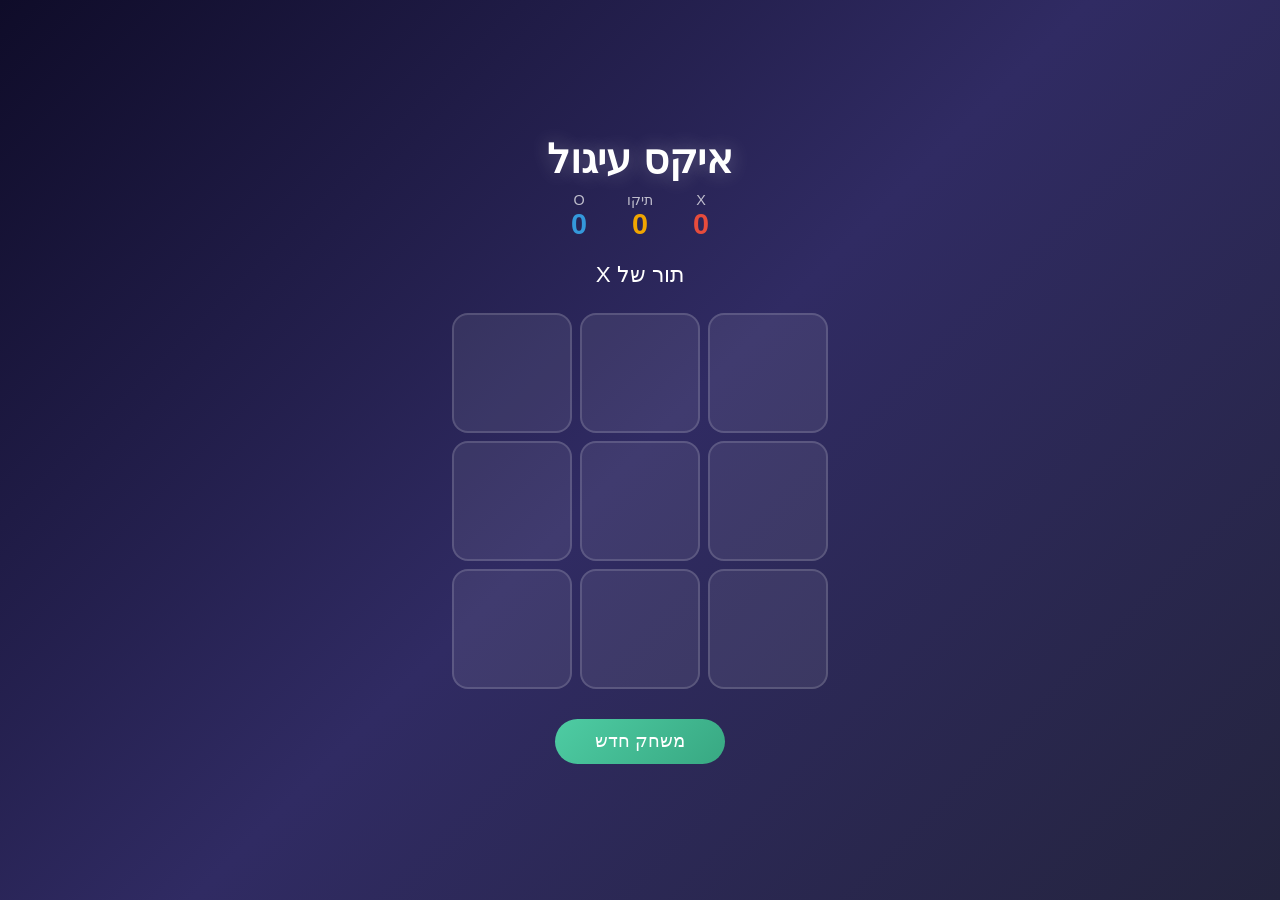
<file: index.html>
<!DOCTYPE html>
<html lang="he" dir="rtl">
<head>
    <meta charset="UTF-8">
    <meta name="viewport" content="width=device-width, initial-scale=1.0">
    <title>איקס עיגול</title>
    <style>
        * {
            margin: 0;
            padding: 0;
            box-sizing: border-box;
        }

        body {
            min-height: 100vh;
            display: flex;
            flex-direction: column;
            align-items: center;
            justify-content: center;
            background: linear-gradient(135deg, #0f0c29, #302b63, #24243e);
            font-family: 'Segoe UI', Tahoma, sans-serif;
            color: #fff;
        }

        h1 {
            font-size: 2.5rem;
            margin-bottom: 10px;
            text-shadow: 0 0 20px rgba(255, 255, 255, 0.3);
        }

        .status {
            font-size: 1.4rem;
            margin-bottom: 20px;
            min-height: 2rem;
            transition: all 0.3s;
        }

        .status.win {
            color: #4ecca3;
            text-shadow: 0 0 15px rgba(78, 204, 163, 0.5);
            font-weight: bold;
        }

        .status.draw {
            color: #f0a500;
        }

        .board {
            display: grid;
            grid-template-columns: repeat(3, 120px);
            grid-template-rows: repeat(3, 120px);
            gap: 8px;
        }

        .cell {
            width: 120px;
            height: 120px;
            background: rgba(255, 255, 255, 0.08);
            border: 2px solid rgba(255, 255, 255, 0.15);
            border-radius: 16px;
            display: flex;
            align-items: center;
            justify-content: center;
            font-size: 3.5rem;
            font-weight: bold;
            cursor: pointer;
            transition: all 0.2s;
            user-select: none;
        }

        .cell:hover {
            background: rgba(255, 255, 255, 0.15);
            transform: scale(1.05);
        }

        .cell.taken {
            cursor: default;
        }

        .cell.taken:hover {
            transform: none;
        }

        .cell.x {
            color: #e74c3c;
            text-shadow: 0 0 15px rgba(231, 76, 60, 0.5);
        }

        .cell.o {
            color: #3498db;
            text-shadow: 0 0 15px rgba(52, 152, 219, 0.5);
        }

        .cell.win-cell {
            background: rgba(78, 204, 163, 0.2);
            border-color: #4ecca3;
            animation: pulse 0.6s ease-in-out infinite alternate;
        }

        @keyframes pulse {
            to { box-shadow: 0 0 25px rgba(78, 204, 163, 0.4); }
        }

        .cell.pop {
            animation: pop 0.3s ease;
        }

        @keyframes pop {
            0% { transform: scale(0.5); opacity: 0; }
            80% { transform: scale(1.1); }
            100% { transform: scale(1); opacity: 1; }
        }

        .restart {
            margin-top: 30px;
            padding: 12px 40px;
            font-size: 1.1rem;
            border: none;
            border-radius: 30px;
            background: linear-gradient(135deg, #4ecca3, #38a882);
            color: #fff;
            cursor: pointer;
            transition: all 0.2s;
            font-family: inherit;
        }

        .restart:hover {
            transform: translateY(-2px);
            box-shadow: 0 6px 20px rgba(78, 204, 163, 0.4);
        }

        .scoreboard {
            display: flex;
            gap: 40px;
            margin-bottom: 20px;
            font-size: 1.2rem;
        }

        .score {
            text-align: center;
        }

        .score .label {
            opacity: 0.7;
            font-size: 0.9rem;
        }

        .score .value {
            font-size: 1.8rem;
            font-weight: bold;
        }

        .score.x-score .value { color: #e74c3c; }
        .score.o-score .value { color: #3498db; }
        .score.draw-score .value { color: #f0a500; }
    </style>
</head>
<body>
    <h1>איקס עיגול</h1>

    <div class="scoreboard">
        <div class="score x-score">
            <div class="label">X</div>
            <div class="value" id="x-wins">0</div>
        </div>
        <div class="score draw-score">
            <div class="label">תיקו</div>
            <div class="value" id="draws">0</div>
        </div>
        <div class="score o-score">
            <div class="label">O</div>
            <div class="value" id="o-wins">0</div>
        </div>
    </div>

    <div class="status" id="status">תור של X</div>

    <div class="board" id="board">
        <div class="cell" data-index="0"></div>
        <div class="cell" data-index="1"></div>
        <div class="cell" data-index="2"></div>
        <div class="cell" data-index="3"></div>
        <div class="cell" data-index="4"></div>
        <div class="cell" data-index="5"></div>
        <div class="cell" data-index="6"></div>
        <div class="cell" data-index="7"></div>
        <div class="cell" data-index="8"></div>
    </div>

    <button class="restart" id="restart">משחק חדש</button>

    <script>
        const cells = document.querySelectorAll('.cell');
        const statusEl = document.getElementById('status');
        const restartBtn = document.getElementById('restart');
        const xWinsEl = document.getElementById('x-wins');
        const oWinsEl = document.getElementById('o-wins');
        const drawsEl = document.getElementById('draws');

        const WIN_COMBOS = [
            [0, 1, 2], [3, 4, 5], [6, 7, 8],
            [0, 3, 6], [1, 4, 7], [2, 5, 8],
            [0, 4, 8], [2, 4, 6]
        ];

        let board = Array(9).fill('');
        let currentPlayer = 'X';
        let gameOver = false;
        let scores = { X: 0, O: 0, draw: 0 };

        function handleClick(e) {
            const index = e.target.dataset.index;
            if (board[index] || gameOver) return;

            board[index] = currentPlayer;
            e.target.textContent = currentPlayer;
            e.target.classList.add('taken', currentPlayer.toLowerCase(), 'pop');

            const winCombo = checkWin(currentPlayer);
            if (winCombo) {
                gameOver = true;
                statusEl.textContent = `${currentPlayer} ניצח!`;
                statusEl.classList.add('win');
                winCombo.forEach(i => cells[i].classList.add('win-cell'));
                scores[currentPlayer]++;
                updateScoreboard();
                return;
            }

            if (board.every(cell => cell)) {
                gameOver = true;
                statusEl.textContent = 'תיקו!';
                statusEl.classList.add('draw');
                scores.draw++;
                updateScoreboard();
                return;
            }

            currentPlayer = currentPlayer === 'X' ? 'O' : 'X';
            statusEl.textContent = `תור של ${currentPlayer}`;
        }

        function checkWin(player) {
            return WIN_COMBOS.find(combo =>
                combo.every(i => board[i] === player)
            ) || null;
        }

        function updateScoreboard() {
            xWinsEl.textContent = scores.X;
            oWinsEl.textContent = scores.O;
            drawsEl.textContent = scores.draw;
        }

        function restart() {
            board = Array(9).fill('');
            currentPlayer = 'X';
            gameOver = false;
            statusEl.textContent = 'תור של X';
            statusEl.classList.remove('win', 'draw');
            cells.forEach(cell => {
                cell.textContent = '';
                cell.classList.remove('taken', 'x', 'o', 'win-cell', 'pop');
            });
        }

        cells.forEach(cell => cell.addEventListener('click', handleClick));
        restartBtn.addEventListener('click', restart);
    </script>
</body>
</html>
</file>
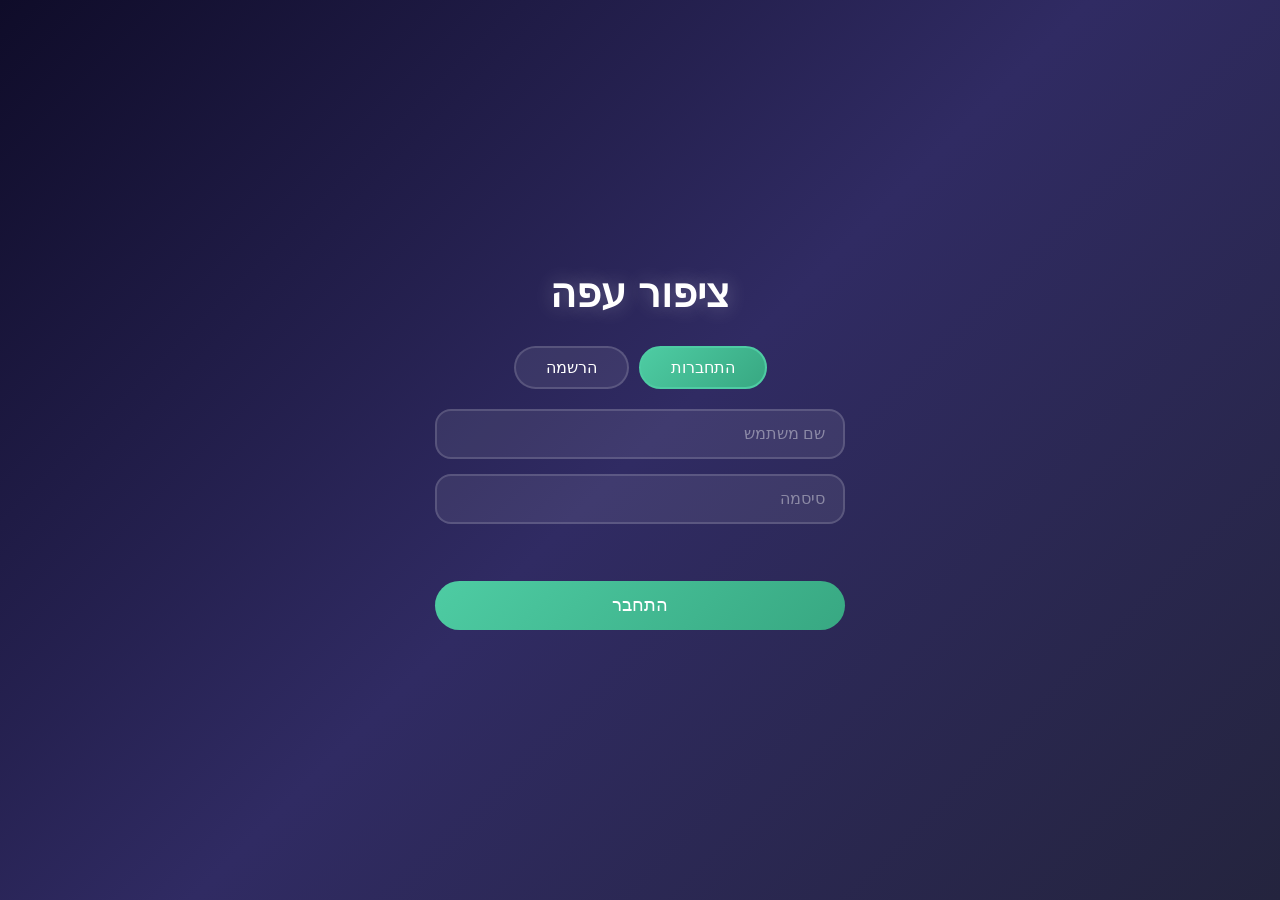
<file: flappy-bird/public/index.html>
<!DOCTYPE html>
<html lang="he" dir="rtl">
<head>
    <meta charset="UTF-8">
    <meta name="viewport" content="width=device-width, initial-scale=1.0">
    <title>ציפור עפה - Flappy Bird</title>
    <link rel="stylesheet" href="css/style.css">
</head>
<body>

    <!-- Auth Screen -->
    <div class="screen active" id="auth-screen">
        <h1>ציפור עפה</h1>

        <div class="auth-tabs">
            <button class="auth-tab active" id="tab-login">התחברות</button>
            <button class="auth-tab" id="tab-register">הרשמה</button>
        </div>

        <div class="auth-form" id="auth-form">
            <input type="text" id="username" placeholder="שם משתמש" autocomplete="username">
            <input type="password" id="password" placeholder="סיסמה" autocomplete="current-password">
            <div class="confirm-field" id="confirm-field">
                <input type="password" id="confirm-password" placeholder="אימות סיסמה" autocomplete="new-password">
            </div>
            <div class="error-msg" id="error-msg"></div>
            <button class="auth-btn" id="auth-btn">התחבר</button>
        </div>
    </div>

    <!-- Game Screen -->
    <div class="screen" id="game-screen">
        <div class="game-header">
            <div class="user-info" id="user-info"></div>
            <div class="score-info">
                <div>ניקוד: <span id="current-score">0</span></div>
                <div>שיא: <span id="best-score">0</span></div>
            </div>
            <button class="logout-btn" id="logout-btn">התנתק</button>
        </div>
        <div class="canvas-container">
            <canvas id="game-canvas" width="400" height="600"></canvas>
            <div class="game-instructions" id="game-instructions">
                לחץ או הקש לעוף
                <div class="sub">רווח / לחיצה / מגע</div>
            </div>
        </div>
    </div>

    <!-- Game Over Screen -->
    <div class="screen" id="gameover-screen">
        <h1>המשחק נגמר!</h1>
        <div class="gameover-box">
            <div>ניקוד סופי</div>
            <div class="final-score" id="final-score">0</div>
            <div class="best-score" id="final-best">שיא אישי: 0</div>
            <div class="new-record" id="new-record" style="display:none">שיא חדש!</div>
        </div>

        <div class="leaderboard">
            <h3>טבלת שיאים</h3>
            <table class="leaderboard-table">
                <thead>
                    <tr>
                        <th>מקום</th>
                        <th>שחקן</th>
                        <th>ניקוד</th>
                    </tr>
                </thead>
                <tbody id="leaderboard-body"></tbody>
            </table>
        </div>

        <div class="gameover-buttons">
            <button class="play-again-btn" id="play-again-btn">שחק שוב</button>
            <button class="gameover-logout-btn" id="gameover-logout-btn">התנתק</button>
        </div>
    </div>

    <script src="js/data.js"></script>
    <script src="js/screens.js"></script>
    <script src="js/auth.js"></script>
    <script src="js/game.js"></script>
    <script src="js/app.js"></script>
</body>
</html>
</file>
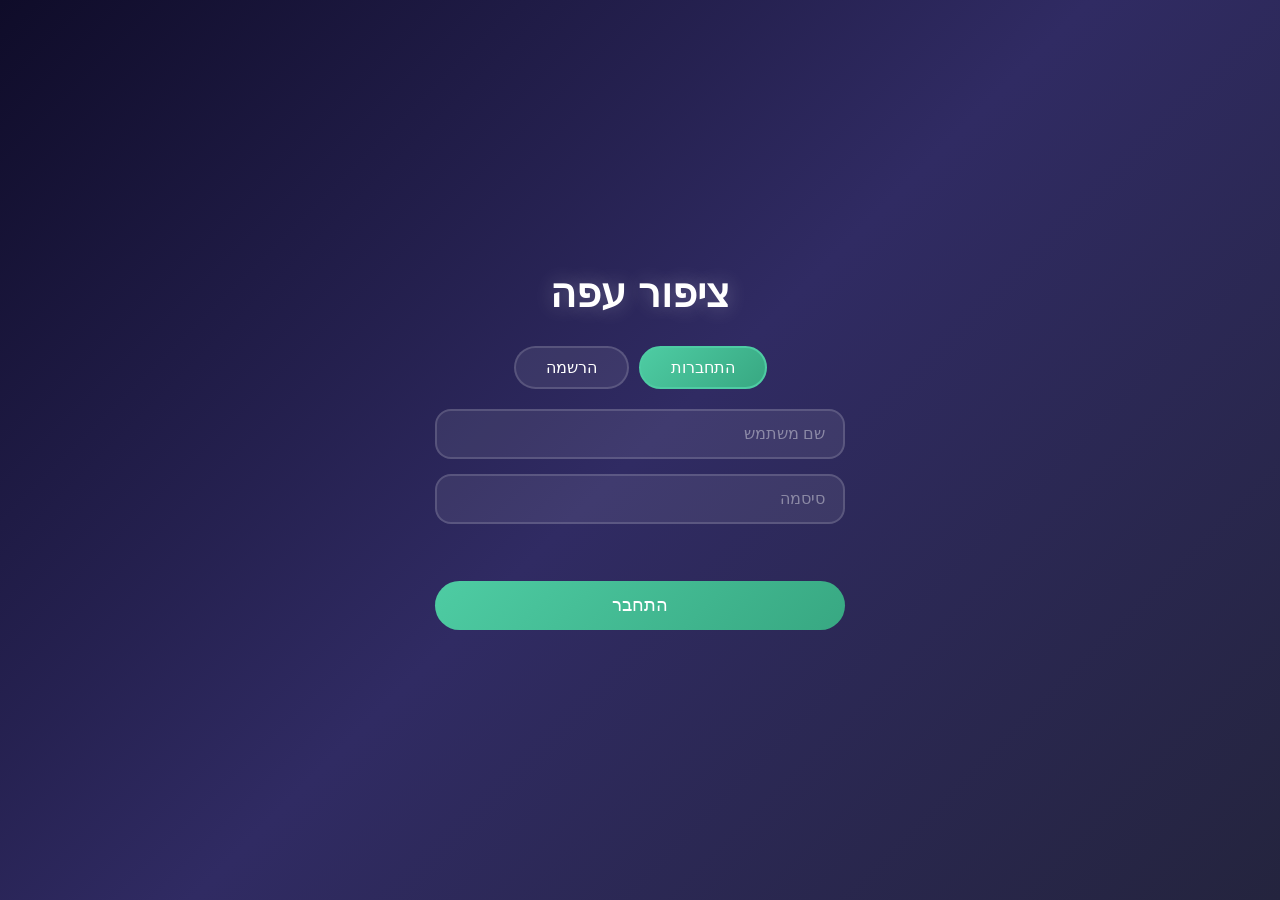
<file: flappy.html>
<!DOCTYPE html>
<html lang="he" dir="rtl">
<head>
    <meta charset="UTF-8">
    <meta name="viewport" content="width=device-width, initial-scale=1.0">
    <title>ציפור עפה - Flappy Bird</title>
    <style>
        * {
            margin: 0;
            padding: 0;
            box-sizing: border-box;
        }

        body {
            min-height: 100vh;
            display: flex;
            flex-direction: column;
            align-items: center;
            justify-content: center;
            background: linear-gradient(135deg, #0f0c29, #302b63, #24243e);
            font-family: 'Segoe UI', Tahoma, sans-serif;
            color: #fff;
        }

        h1 {
            font-size: 2.5rem;
            margin-bottom: 10px;
            text-shadow: 0 0 20px rgba(255, 255, 255, 0.3);
        }

        /* ===== Screens ===== */
        .screen {
            display: none;
            flex-direction: column;
            align-items: center;
            width: 100%;
            max-width: 450px;
            padding: 20px;
        }

        .screen.active {
            display: flex;
        }

        /* ===== Auth Screen ===== */
        .auth-tabs {
            display: flex;
            gap: 10px;
            margin: 20px 0;
        }

        .auth-tab {
            padding: 10px 30px;
            font-size: 1rem;
            border: 2px solid rgba(255, 255, 255, 0.15);
            border-radius: 30px;
            background: rgba(255, 255, 255, 0.08);
            color: #fff;
            cursor: pointer;
            transition: all 0.2s;
            font-family: inherit;
        }

        .auth-tab:hover {
            background: rgba(255, 255, 255, 0.15);
        }

        .auth-tab.active {
            background: linear-gradient(135deg, #4ecca3, #38a882);
            border-color: #4ecca3;
        }

        .auth-form {
            width: 100%;
            display: flex;
            flex-direction: column;
            gap: 15px;
        }

        .auth-form input {
            width: 100%;
            padding: 14px 18px;
            font-size: 1rem;
            border: 2px solid rgba(255, 255, 255, 0.15);
            border-radius: 16px;
            background: rgba(255, 255, 255, 0.08);
            color: #fff;
            font-family: inherit;
            outline: none;
            transition: border-color 0.2s;
        }

        .auth-form input::placeholder {
            color: rgba(255, 255, 255, 0.4);
        }

        .auth-form input:focus {
            border-color: #4ecca3;
        }

        .auth-btn {
            padding: 14px 40px;
            font-size: 1.1rem;
            border: none;
            border-radius: 30px;
            background: linear-gradient(135deg, #4ecca3, #38a882);
            color: #fff;
            cursor: pointer;
            transition: all 0.2s;
            font-family: inherit;
            margin-top: 5px;
        }

        .auth-btn:hover {
            transform: translateY(-2px);
            box-shadow: 0 6px 20px rgba(78, 204, 163, 0.4);
        }

        .auth-btn:disabled {
            opacity: 0.6;
            cursor: default;
            transform: none;
            box-shadow: none;
        }

        .error-msg {
            color: #e74c3c;
            font-size: 0.95rem;
            min-height: 1.4rem;
            text-align: center;
        }

        .confirm-field {
            display: none;
        }

        .confirm-field.visible {
            display: block;
        }

        /* ===== Game Screen ===== */
        .game-header {
            display: flex;
            align-items: center;
            justify-content: space-between;
            width: 100%;
            max-width: 400px;
            margin-bottom: 10px;
            gap: 10px;
        }

        .game-header .user-info {
            font-size: 0.95rem;
            opacity: 0.8;
        }

        .game-header .score-info {
            display: flex;
            gap: 20px;
            font-size: 1rem;
        }

        .game-header .score-info span {
            font-weight: bold;
        }

        .logout-btn {
            padding: 8px 20px;
            font-size: 0.85rem;
            border: 2px solid rgba(255, 255, 255, 0.2);
            border-radius: 20px;
            background: rgba(255, 255, 255, 0.08);
            color: #fff;
            cursor: pointer;
            transition: all 0.2s;
            font-family: inherit;
        }

        .logout-btn:hover {
            background: rgba(231, 76, 60, 0.3);
            border-color: #e74c3c;
        }

        .canvas-container {
            position: relative;
        }

        canvas {
            border: 2px solid rgba(255, 255, 255, 0.15);
            border-radius: 16px;
            display: block;
            max-width: 100%;
            height: auto;
            cursor: pointer;
        }

        .game-instructions {
            position: absolute;
            top: 50%;
            left: 50%;
            transform: translate(-50%, -50%);
            text-align: center;
            font-size: 1.3rem;
            text-shadow: 0 0 10px rgba(0, 0, 0, 0.8);
            pointer-events: none;
            direction: rtl;
        }

        .game-instructions .sub {
            font-size: 0.9rem;
            opacity: 0.7;
            margin-top: 8px;
        }

        /* ===== Game Over Screen ===== */
        .gameover-box {
            background: rgba(255, 255, 255, 0.08);
            border: 2px solid rgba(255, 255, 255, 0.15);
            border-radius: 16px;
            padding: 30px;
            text-align: center;
            width: 100%;
            margin-top: 20px;
        }

        .gameover-box .final-score {
            font-size: 3rem;
            font-weight: bold;
            color: #f0a500;
            text-shadow: 0 0 15px rgba(240, 165, 0, 0.5);
        }

        .gameover-box .best-score {
            font-size: 1.2rem;
            margin-top: 5px;
            opacity: 0.8;
        }

        .gameover-box .new-record {
            color: #4ecca3;
            font-weight: bold;
            margin-top: 5px;
        }

        .gameover-buttons {
            display: flex;
            gap: 15px;
            margin-top: 25px;
            justify-content: center;
        }

        .gameover-buttons button {
            padding: 12px 30px;
            font-size: 1rem;
            border: none;
            border-radius: 30px;
            cursor: pointer;
            transition: all 0.2s;
            font-family: inherit;
            color: #fff;
        }

        .play-again-btn {
            background: linear-gradient(135deg, #4ecca3, #38a882);
        }

        .play-again-btn:hover {
            transform: translateY(-2px);
            box-shadow: 0 6px 20px rgba(78, 204, 163, 0.4);
        }

        .gameover-logout-btn {
            background: rgba(255, 255, 255, 0.1);
            border: 2px solid rgba(255, 255, 255, 0.2) !important;
        }

        .gameover-logout-btn:hover {
            background: rgba(231, 76, 60, 0.3);
            border-color: #e74c3c !important;
        }

        /* Leaderboard */
        .leaderboard {
            margin-top: 25px;
            width: 100%;
        }

        .leaderboard h3 {
            font-size: 1.1rem;
            margin-bottom: 10px;
            opacity: 0.9;
        }

        .leaderboard-table {
            width: 100%;
            border-collapse: collapse;
        }

        .leaderboard-table th,
        .leaderboard-table td {
            padding: 8px 12px;
            text-align: center;
            font-size: 0.95rem;
        }

        .leaderboard-table th {
            opacity: 0.6;
            font-weight: normal;
            border-bottom: 1px solid rgba(255, 255, 255, 0.15);
        }

        .leaderboard-table tr.current-user td {
            color: #4ecca3;
            font-weight: bold;
        }

        @keyframes pop {
            0% { transform: scale(0.5); opacity: 0; }
            80% { transform: scale(1.1); }
            100% { transform: scale(1); opacity: 1; }
        }

        .pop {
            animation: pop 0.3s ease;
        }
    </style>
</head>
<body>

    <!-- Auth Screen -->
    <div class="screen active" id="auth-screen">
        <h1>ציפור עפה</h1>

        <div class="auth-tabs">
            <button class="auth-tab active" id="tab-login">התחברות</button>
            <button class="auth-tab" id="tab-register">הרשמה</button>
        </div>

        <div class="auth-form" id="auth-form">
            <input type="text" id="username" placeholder="שם משתמש" autocomplete="username">
            <input type="password" id="password" placeholder="סיסמה" autocomplete="current-password">
            <div class="confirm-field" id="confirm-field">
                <input type="password" id="confirm-password" placeholder="אימות סיסמה" autocomplete="new-password">
            </div>
            <div class="error-msg" id="error-msg"></div>
            <button class="auth-btn" id="auth-btn">התחבר</button>
        </div>
    </div>

    <!-- Game Screen -->
    <div class="screen" id="game-screen">
        <div class="game-header">
            <div class="user-info" id="user-info"></div>
            <div class="score-info">
                <div>ניקוד: <span id="current-score">0</span></div>
                <div>שיא: <span id="best-score">0</span></div>
            </div>
            <button class="logout-btn" id="logout-btn">התנתק</button>
        </div>
        <div class="canvas-container">
            <canvas id="game-canvas" width="400" height="600"></canvas>
            <div class="game-instructions" id="game-instructions">
                לחץ או הקש לעוף
                <div class="sub">רווח / לחיצה / מגע</div>
            </div>
        </div>
    </div>

    <!-- Game Over Screen -->
    <div class="screen" id="gameover-screen">
        <h1>המשחק נגמר!</h1>
        <div class="gameover-box">
            <div>ניקוד סופי</div>
            <div class="final-score" id="final-score">0</div>
            <div class="best-score" id="final-best">שיא אישי: 0</div>
            <div class="new-record" id="new-record" style="display:none">שיא חדש!</div>
        </div>

        <div class="leaderboard">
            <h3>טבלת שיאים</h3>
            <table class="leaderboard-table">
                <thead>
                    <tr>
                        <th>מקום</th>
                        <th>שחקן</th>
                        <th>ניקוד</th>
                    </tr>
                </thead>
                <tbody id="leaderboard-body"></tbody>
            </table>
        </div>

        <div class="gameover-buttons">
            <button class="play-again-btn" id="play-again-btn">שחק שוב</button>
            <button class="gameover-logout-btn" id="gameover-logout-btn">התנתק</button>
        </div>
    </div>

    <script>
        // ===== Data Layer =====
        function loadData() {
            try {
                return JSON.parse(localStorage.getItem('flappyBirdData')) || { users: {} };
            } catch { return { users: {} }; }
        }

        function saveData(data) {
            localStorage.setItem('flappyBirdData', JSON.stringify(data));
        }

        function getSession() {
            try {
                return JSON.parse(localStorage.getItem('flappyBirdSession'));
            } catch { return null; }
        }

        function setSession(username) {
            localStorage.setItem('flappyBirdSession', JSON.stringify({ username }));
        }

        function clearSession() {
            localStorage.removeItem('flappyBirdSession');
        }

        async function hashPassword(password) {
            const encoder = new TextEncoder();
            const data = encoder.encode(password);
            const hashBuffer = await crypto.subtle.digest('SHA-256', data);
            const hashArray = Array.from(new Uint8Array(hashBuffer));
            return hashArray.map(b => b.toString(16).padStart(2, '0')).join('');
        }

        // ===== Screen Management =====
        const screens = {
            auth: document.getElementById('auth-screen'),
            game: document.getElementById('game-screen'),
            gameover: document.getElementById('gameover-screen')
        };

        function showScreen(name) {
            Object.values(screens).forEach(s => s.classList.remove('active'));
            screens[name].classList.add('active');
        }

        // ===== Auth =====
        let isRegisterMode = false;
        const tabLogin = document.getElementById('tab-login');
        const tabRegister = document.getElementById('tab-register');
        const confirmField = document.getElementById('confirm-field');
        const authBtn = document.getElementById('auth-btn');
        const errorMsg = document.getElementById('error-msg');
        const usernameInput = document.getElementById('username');
        const passwordInput = document.getElementById('password');
        const confirmPasswordInput = document.getElementById('confirm-password');

        tabLogin.addEventListener('click', () => {
            isRegisterMode = false;
            tabLogin.classList.add('active');
            tabRegister.classList.remove('active');
            confirmField.classList.remove('visible');
            authBtn.textContent = 'התחבר';
            errorMsg.textContent = '';
        });

        tabRegister.addEventListener('click', () => {
            isRegisterMode = true;
            tabRegister.classList.add('active');
            tabLogin.classList.remove('active');
            confirmField.classList.add('visible');
            authBtn.textContent = 'הירשם';
            errorMsg.textContent = '';
        });

        authBtn.addEventListener('click', async () => {
            const username = usernameInput.value.trim();
            const password = passwordInput.value;
            errorMsg.textContent = '';

            if (username.length < 3) {
                errorMsg.textContent = 'שם משתמש חייב להכיל לפחות 3 תווים';
                return;
            }

            if (password.length < 4) {
                errorMsg.textContent = 'סיסמה חייבת להכיל לפחות 4 תווים';
                return;
            }

            authBtn.disabled = true;
            const data = loadData();
            const hash = await hashPassword(password);

            if (isRegisterMode) {
                const confirmPwd = confirmPasswordInput.value;
                if (password !== confirmPwd) {
                    errorMsg.textContent = 'הסיסמאות אינן תואמות';
                    authBtn.disabled = false;
                    return;
                }
                if (data.users[username]) {
                    errorMsg.textContent = 'שם משתמש כבר קיים';
                    authBtn.disabled = false;
                    return;
                }
                data.users[username] = { passwordHash: hash, highScore: 0 };
                saveData(data);
                setSession(username);
                startGameForUser(username);
            } else {
                if (!data.users[username] || data.users[username].passwordHash !== hash) {
                    errorMsg.textContent = 'שם משתמש או סיסמה שגויים';
                    authBtn.disabled = false;
                    return;
                }
                setSession(username);
                startGameForUser(username);
            }

            authBtn.disabled = false;
            usernameInput.value = '';
            passwordInput.value = '';
            confirmPasswordInput.value = '';
        });

        // Allow Enter key to submit
        document.getElementById('auth-form').addEventListener('keydown', (e) => {
            if (e.key === 'Enter') authBtn.click();
        });

        // ===== Game Engine =====
        const canvas = document.getElementById('game-canvas');
        const ctx = canvas.getContext('2d');
        const CANVAS_W = 400;
        const CANVAS_H = 600;

        const GRAVITY = 0.25;
        const FLAP_FORCE = -5;
        const PIPE_WIDTH = 60;
        const PIPE_GAP = 170;
        const PIPE_SPEED = 2;
        const PIPE_SPAWN_INTERVAL = 120;
        const BIRD_RADIUS = 15;

        let bird, pipes, score, frameCount, gameState, animFrameId;
        let currentUser = null;

        function resetGame() {
            bird = { x: 80, y: 300, velocity: 0 };
            pipes = [];
            score = 0;
            frameCount = 0;
            gameState = 'idle';
            document.getElementById('current-score').textContent = '0';
            document.getElementById('game-instructions').style.display = 'block';
        }

        function startGameForUser(username) {
            currentUser = username;
            document.getElementById('user-info').textContent = username;
            const data = loadData();
            document.getElementById('best-score').textContent = data.users[username].highScore;
            showScreen('game');
            resetGame();
            if (animFrameId) cancelAnimationFrame(animFrameId);
            gameLoop();
        }

        function flap() {
            if (gameState === 'idle') {
                gameState = 'playing';
                document.getElementById('game-instructions').style.display = 'none';
            }
            if (gameState === 'playing') {
                bird.velocity = FLAP_FORCE;
            }
        }

        canvas.addEventListener('click', flap);
        canvas.addEventListener('touchstart', (e) => { e.preventDefault(); flap(); });
        document.addEventListener('keydown', (e) => {
            if (e.code === 'Space' && screens.game.classList.contains('active')) {
                e.preventDefault();
                flap();
            }
        });

        function spawnPipe() {
            const minTop = 80;
            const maxTop = CANVAS_H - PIPE_GAP - 80;
            const topHeight = Math.random() * (maxTop - minTop) + minTop;
            pipes.push({ x: CANVAS_W, topHeight, scored: false });
        }

        function update() {
            if (gameState !== 'playing') return;

            bird.velocity += GRAVITY;
            bird.y += bird.velocity;

            frameCount++;
            if (frameCount % PIPE_SPAWN_INTERVAL === 0) {
                spawnPipe();
            }

            for (let i = pipes.length - 1; i >= 0; i--) {
                pipes[i].x -= PIPE_SPEED;
                if (pipes[i].x + PIPE_WIDTH < 0) {
                    pipes.splice(i, 1);
                    continue;
                }

                // Scoring
                if (!pipes[i].scored && pipes[i].x + PIPE_WIDTH < bird.x - BIRD_RADIUS) {
                    pipes[i].scored = true;
                    score++;
                    document.getElementById('current-score').textContent = score;
                }

                // Collision with pipes
                if (circleRectCollision(bird.x, bird.y, BIRD_RADIUS,
                    pipes[i].x, 0, PIPE_WIDTH, pipes[i].topHeight) ||
                    circleRectCollision(bird.x, bird.y, BIRD_RADIUS,
                    pipes[i].x, pipes[i].topHeight + PIPE_GAP, PIPE_WIDTH, CANVAS_H - pipes[i].topHeight - PIPE_GAP)) {
                    endGame();
                    return;
                }
            }

            // Floor and ceiling collision
            if (bird.y + BIRD_RADIUS >= CANVAS_H || bird.y - BIRD_RADIUS <= 0) {
                endGame();
                return;
            }
        }

        function circleRectCollision(cx, cy, cr, rx, ry, rw, rh) {
            const closestX = Math.max(rx, Math.min(cx, rx + rw));
            const closestY = Math.max(ry, Math.min(cy, ry + rh));
            const dx = cx - closestX;
            const dy = cy - closestY;
            return (dx * dx + dy * dy) < (cr * cr);
        }

        function draw() {
            // Background gradient
            const grad = ctx.createLinearGradient(0, 0, CANVAS_W, CANVAS_H);
            grad.addColorStop(0, '#0f0c29');
            grad.addColorStop(0.5, '#302b63');
            grad.addColorStop(1, '#24243e');
            ctx.fillStyle = grad;
            ctx.fillRect(0, 0, CANVAS_W, CANVAS_H);

            // Ground line
            ctx.strokeStyle = 'rgba(255, 255, 255, 0.15)';
            ctx.lineWidth = 2;
            ctx.beginPath();
            ctx.moveTo(0, CANVAS_H - 1);
            ctx.lineTo(CANVAS_W, CANVAS_H - 1);
            ctx.stroke();

            // Pipes
            for (const pipe of pipes) {
                // Top pipe
                ctx.fillStyle = '#4ecca3';
                ctx.fillRect(pipe.x, 0, PIPE_WIDTH, pipe.topHeight);
                ctx.fillStyle = '#38a882';
                ctx.fillRect(pipe.x - 4, pipe.topHeight - 24, PIPE_WIDTH + 8, 24);

                // Bottom pipe
                const bottomY = pipe.topHeight + PIPE_GAP;
                ctx.fillStyle = '#4ecca3';
                ctx.fillRect(pipe.x, bottomY, PIPE_WIDTH, CANVAS_H - bottomY);
                ctx.fillStyle = '#38a882';
                ctx.fillRect(pipe.x - 4, bottomY, PIPE_WIDTH + 8, 24);
            }

            // Bird
            const birdBob = gameState === 'idle' ? Math.sin(Date.now() / 300) * 8 : 0;
            const by = bird.y + birdBob;

            // Bird body
            ctx.fillStyle = '#f0a500';
            ctx.beginPath();
            ctx.arc(bird.x, by, BIRD_RADIUS, 0, Math.PI * 2);
            ctx.fill();

            // Bird eye
            ctx.fillStyle = '#fff';
            ctx.beginPath();
            ctx.arc(bird.x + 7, by - 5, 5, 0, Math.PI * 2);
            ctx.fill();
            ctx.fillStyle = '#000';
            ctx.beginPath();
            ctx.arc(bird.x + 9, by - 5, 2.5, 0, Math.PI * 2);
            ctx.fill();

            // Bird beak
            ctx.fillStyle = '#e74c3c';
            ctx.beginPath();
            ctx.moveTo(bird.x + BIRD_RADIUS, by);
            ctx.lineTo(bird.x + BIRD_RADIUS + 10, by + 3);
            ctx.lineTo(bird.x + BIRD_RADIUS, by + 6);
            ctx.closePath();
            ctx.fill();

            // Wing
            const wingFlap = Math.sin(Date.now() / 100) * 4;
            ctx.fillStyle = '#d4940a';
            ctx.beginPath();
            ctx.ellipse(bird.x - 5, by + 2 + wingFlap, 10, 5, -0.3, 0, Math.PI * 2);
            ctx.fill();

            // Score on canvas
            if (gameState === 'playing') {
                ctx.fillStyle = '#fff';
                ctx.font = 'bold 48px Segoe UI, Tahoma, sans-serif';
                ctx.textAlign = 'center';
                ctx.shadowColor = 'rgba(0,0,0,0.5)';
                ctx.shadowBlur = 10;
                ctx.fillText(score, CANVAS_W / 2, 70);
                ctx.shadowBlur = 0;
            }
        }

        function gameLoop() {
            update();
            draw();
            animFrameId = requestAnimationFrame(gameLoop);
        }

        function endGame() {
            gameState = 'gameover';
            cancelAnimationFrame(animFrameId);
            animFrameId = null;

            const data = loadData();
            const user = data.users[currentUser];
            const isNewRecord = score > user.highScore;
            if (isNewRecord) {
                user.highScore = score;
                saveData(data);
            }

            document.getElementById('final-score').textContent = score;
            document.getElementById('final-best').textContent = 'שיא אישי: ' + user.highScore;
            document.getElementById('new-record').style.display = isNewRecord ? 'block' : 'none';
            document.getElementById('best-score').textContent = user.highScore;

            renderLeaderboard(data);
            showScreen('gameover');
        }

        function renderLeaderboard(data) {
            const entries = Object.entries(data.users)
                .map(([name, u]) => ({ name, score: u.highScore }))
                .sort((a, b) => b.score - a.score)
                .slice(0, 5);

            const tbody = document.getElementById('leaderboard-body');
            tbody.innerHTML = entries.map((entry, i) =>
                `<tr class="${entry.name === currentUser ? 'current-user' : ''}">
                    <td>${i + 1}</td>
                    <td>${entry.name}</td>
                    <td>${entry.score}</td>
                </tr>`
            ).join('');
        }

        // ===== Logout =====
        document.getElementById('logout-btn').addEventListener('click', logout);
        document.getElementById('gameover-logout-btn').addEventListener('click', logout);

        function logout() {
            clearSession();
            currentUser = null;
            if (animFrameId) {
                cancelAnimationFrame(animFrameId);
                animFrameId = null;
            }
            showScreen('auth');
        }

        // ===== Play Again =====
        document.getElementById('play-again-btn').addEventListener('click', () => {
            startGameForUser(currentUser);
        });

        // ===== Init =====
        (function init() {
            const session = getSession();
            if (session && session.username) {
                const data = loadData();
                if (data.users[session.username]) {
                    startGameForUser(session.username);
                    return;
                }
            }
            showScreen('auth');
        })();
    </script>
</body>
</html>
</file>
<file: flappy-bird/public/css/style.css>
* {
    margin: 0;
    padding: 0;
    box-sizing: border-box;
}

body {
    min-height: 100vh;
    display: flex;
    flex-direction: column;
    align-items: center;
    justify-content: center;
    background: linear-gradient(135deg, #0f0c29, #302b63, #24243e);
    font-family: 'Segoe UI', Tahoma, sans-serif;
    color: #fff;
}

h1 {
    font-size: 2.5rem;
    margin-bottom: 10px;
    text-shadow: 0 0 20px rgba(255, 255, 255, 0.3);
}

/* ===== Screens ===== */
.screen {
    display: none;
    flex-direction: column;
    align-items: center;
    width: 100%;
    max-width: 450px;
    padding: 20px;
}

.screen.active {
    display: flex;
}

/* ===== Auth Screen ===== */
.auth-tabs {
    display: flex;
    gap: 10px;
    margin: 20px 0;
}

.auth-tab {
    padding: 10px 30px;
    font-size: 1rem;
    border: 2px solid rgba(255, 255, 255, 0.15);
    border-radius: 30px;
    background: rgba(255, 255, 255, 0.08);
    color: #fff;
    cursor: pointer;
    transition: all 0.2s;
    font-family: inherit;
}

.auth-tab:hover {
    background: rgba(255, 255, 255, 0.15);
}

.auth-tab.active {
    background: linear-gradient(135deg, #4ecca3, #38a882);
    border-color: #4ecca3;
}

.auth-form {
    width: 100%;
    display: flex;
    flex-direction: column;
    gap: 15px;
}

.auth-form input {
    width: 100%;
    padding: 14px 18px;
    font-size: 1rem;
    border: 2px solid rgba(255, 255, 255, 0.15);
    border-radius: 16px;
    background: rgba(255, 255, 255, 0.08);
    color: #fff;
    font-family: inherit;
    outline: none;
    transition: border-color 0.2s;
}

.auth-form input::placeholder {
    color: rgba(255, 255, 255, 0.4);
}

.auth-form input:focus {
    border-color: #4ecca3;
}

.auth-btn {
    padding: 14px 40px;
    font-size: 1.1rem;
    border: none;
    border-radius: 30px;
    background: linear-gradient(135deg, #4ecca3, #38a882);
    color: #fff;
    cursor: pointer;
    transition: all 0.2s;
    font-family: inherit;
    margin-top: 5px;
}

.auth-btn:hover {
    transform: translateY(-2px);
    box-shadow: 0 6px 20px rgba(78, 204, 163, 0.4);
}

.auth-btn:disabled {
    opacity: 0.6;
    cursor: default;
    transform: none;
    box-shadow: none;
}

.error-msg {
    color: #e74c3c;
    font-size: 0.95rem;
    min-height: 1.4rem;
    text-align: center;
}

.confirm-field {
    display: none;
}

.confirm-field.visible {
    display: block;
}

/* ===== Game Screen ===== */
.game-header {
    display: flex;
    align-items: center;
    justify-content: space-between;
    width: 100%;
    max-width: 400px;
    margin-bottom: 10px;
    gap: 10px;
}

.game-header .user-info {
    font-size: 0.95rem;
    opacity: 0.8;
}

.game-header .score-info {
    display: flex;
    gap: 20px;
    font-size: 1rem;
}

.game-header .score-info span {
    font-weight: bold;
}

.logout-btn {
    padding: 8px 20px;
    font-size: 0.85rem;
    border: 2px solid rgba(255, 255, 255, 0.2);
    border-radius: 20px;
    background: rgba(255, 255, 255, 0.08);
    color: #fff;
    cursor: pointer;
    transition: all 0.2s;
    font-family: inherit;
}

.logout-btn:hover {
    background: rgba(231, 76, 60, 0.3);
    border-color: #e74c3c;
}

.canvas-container {
    position: relative;
}

canvas {
    border: 2px solid rgba(255, 255, 255, 0.15);
    border-radius: 16px;
    display: block;
    max-width: 100%;
    height: auto;
    cursor: pointer;
}

.game-instructions {
    position: absolute;
    top: 50%;
    left: 50%;
    transform: translate(-50%, -50%);
    text-align: center;
    font-size: 1.3rem;
    text-shadow: 0 0 10px rgba(0, 0, 0, 0.8);
    pointer-events: none;
    direction: rtl;
}

.game-instructions .sub {
    font-size: 0.9rem;
    opacity: 0.7;
    margin-top: 8px;
}

/* ===== Game Over Screen ===== */
.gameover-box {
    background: rgba(255, 255, 255, 0.08);
    border: 2px solid rgba(255, 255, 255, 0.15);
    border-radius: 16px;
    padding: 30px;
    text-align: center;
    width: 100%;
    margin-top: 20px;
}

.gameover-box .final-score {
    font-size: 3rem;
    font-weight: bold;
    color: #f0a500;
    text-shadow: 0 0 15px rgba(240, 165, 0, 0.5);
}

.gameover-box .best-score {
    font-size: 1.2rem;
    margin-top: 5px;
    opacity: 0.8;
}

.gameover-box .new-record {
    color: #4ecca3;
    font-weight: bold;
    margin-top: 5px;
}

.gameover-buttons {
    display: flex;
    gap: 15px;
    margin-top: 25px;
    justify-content: center;
}

.gameover-buttons button {
    padding: 12px 30px;
    font-size: 1rem;
    border: none;
    border-radius: 30px;
    cursor: pointer;
    transition: all 0.2s;
    font-family: inherit;
    color: #fff;
}

.play-again-btn {
    background: linear-gradient(135deg, #4ecca3, #38a882);
}

.play-again-btn:hover {
    transform: translateY(-2px);
    box-shadow: 0 6px 20px rgba(78, 204, 163, 0.4);
}

.gameover-logout-btn {
    background: rgba(255, 255, 255, 0.1);
    border: 2px solid rgba(255, 255, 255, 0.2) !important;
}

.gameover-logout-btn:hover {
    background: rgba(231, 76, 60, 0.3);
    border-color: #e74c3c !important;
}

/* Leaderboard */
.leaderboard {
    margin-top: 25px;
    width: 100%;
}

.leaderboard h3 {
    font-size: 1.1rem;
    margin-bottom: 10px;
    opacity: 0.9;
}

.leaderboard-table {
    width: 100%;
    border-collapse: collapse;
}

.leaderboard-table th,
.leaderboard-table td {
    padding: 8px 12px;
    text-align: center;
    font-size: 0.95rem;
}

.leaderboard-table th {
    opacity: 0.6;
    font-weight: normal;
    border-bottom: 1px solid rgba(255, 255, 255, 0.15);
}

.leaderboard-table tr.current-user td {
    color: #4ecca3;
    font-weight: bold;
}

@keyframes pop {
    0% { transform: scale(0.5); opacity: 0; }
    80% { transform: scale(1.1); }
    100% { transform: scale(1); opacity: 1; }
}

.pop {
    animation: pop 0.3s ease;
}
</file>
